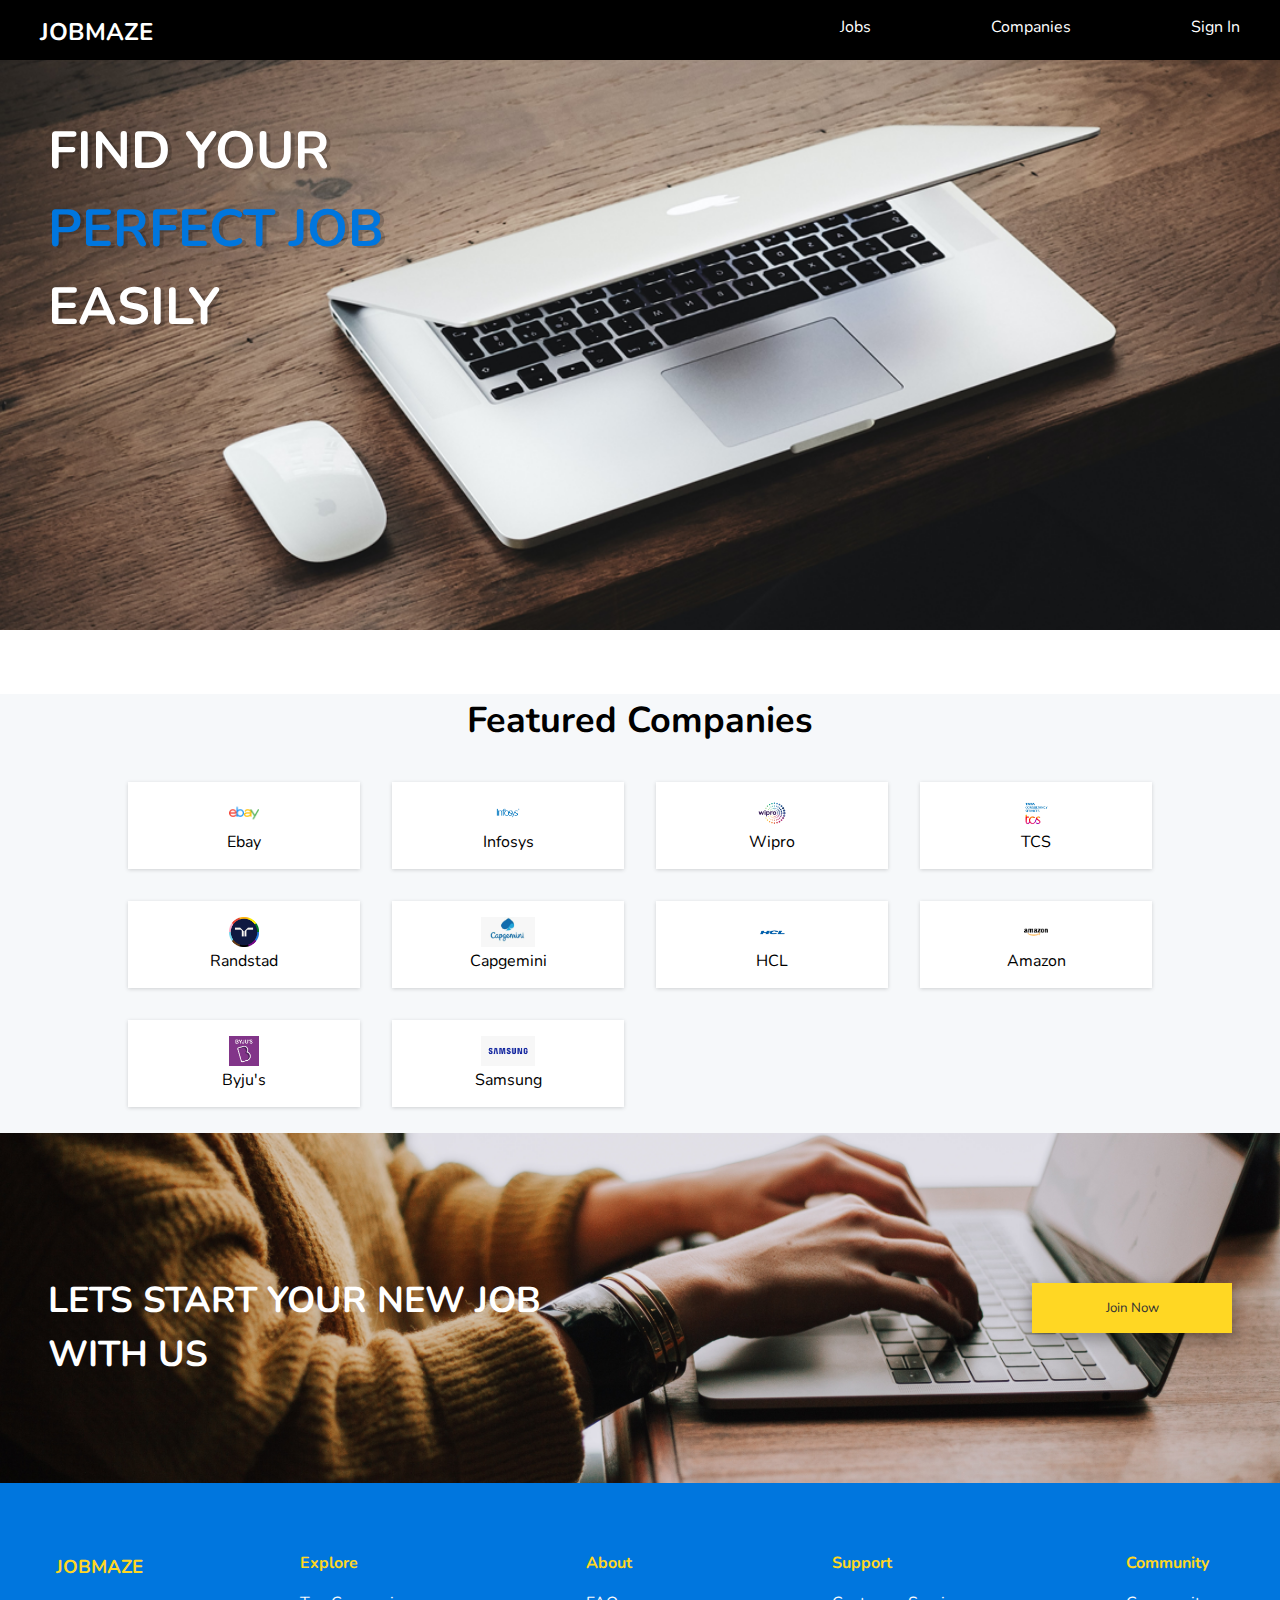
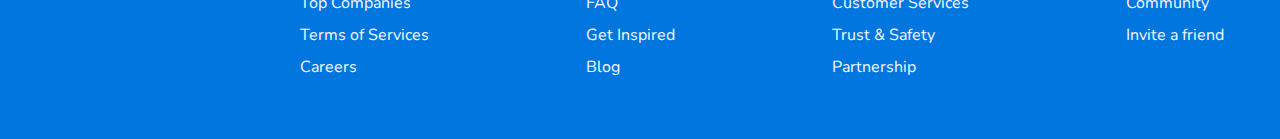
<file: index.html>
<!DOCTYPE html> 
<html lang="en">
<head>
    <meta charset="UTF-8" />
    <meta http-equiv="X-UA-Compatible" content="IE=edge" />
    <meta name="viewport" content="width=device-width, initial-scale=1.0" />
    <link rel="stylesheet" href="style.css" >
    <!--font-->
    <link href="https://fonts.googleapis.com/css2?family=Noto+Serif&family=Nunito&display=swap" rel="stylesheet">
    <!--icons-->
    <link rel="stylsheet" href="https://cdnjs.cloudflare.com/ajax/libs/font-awesome/5.15.3/css/all.min.css">
    
    <title>Job Portal Website</title>
</head>
<body>
    <!--navbar-->
    <nav class="navbar">
        <h2 class="navbar-logo"><a href="#">JOBMAZE</a></h2>
        <div class="navbar-menu">
            
            <a href="jobs.html">Jobs</a>
            <a href="companies.html">Companies</a>
            <a href="login.html">Sign In</a>
        </div>
        <div class="menu-toggle">
            <span class="bar"></span>
            <span class="bar"></span>
            <span class="bar"></span>
        </div>
    </nav>
    <!--header-->
    <header>
        
        <h1 class="header-title">
            FIND YOUR<br><span>PERFECT JOB</span><br>EASILY
        </h1>
    </header>

    <!--featured company-->
    <section class="featured" id="companies">
        <h1 class="section-title">Featured Companies</h1>
        <p></p>
        <div class="featured-wrapper">
            <div class="featured-card">
                <img class="featured-image" src="ebay.png">
                <p>Ebay</p>
            </div>
            <div class="featured-card">
                <img class="featured-image" src="infosys.png">
                <p>Infosys</p>
            </div>
            <div class="featured-card">
                <img class="featured-image" src="download.png">
                <p>Wipro</p>
            </div>
            <div class="featured-card">
                <img class="featured-image" src="tcs.png">
                <p>TCS</p>
            </div>
            <div class="featured-card">
                <img class="featured-image" src="randstad.png">
                <p>Randstad</p>
            </div>
            <div class="featured-card">
                <img class="featured-image" src="cap.jpeg">
                <p>Capgemini</p>
            </div>
            <div class="featured-card">
                <img class="featured-image" src="hcl.png">
                <p>HCL</p>
            </div>
            <div class="featured-card">
                <img class="featured-image" src="amazon.png">
                <p>Amazon</p>
            </div>
            <div class="featured-card">
                <img class="featured-image" src="by.png">
                <p>Byju's</p>
            </div>
            <div class="featured-card">
                <img class="featured-image" src="samsung.png">
                <p>Samsung</p>
            </div>
        </div>
      </section>
    
    
    <!--join-->
    <section class="join">
        <div class="join-detail">
            <h1 class="section-title">LETS START YOUR NEW JOB WITH US</h1>
            <p></p>
        </div>
        <button class="join-button" onclick="window.location.href='login.html';">Join Now</button>
    </section>

    
  <!--footer-->
  <footer>
    <div class="footer-wrapper">
        <h3>JOBMAZE</h3>
        <p></p>
        <div class="social-media">
            <a href="#"><i class="fab fa-facebook-f"></i></a>
            <a href="#"><i class="fab fa-twitter"></i></a> 
            <a href="#"><i class="fab fa-linkedin-in"></i></a>
            <a href="#"><i class="fab fa-youtube"></i></a>
        </div>
    </div>
    <div class="footer-wrapper">
        <h4>Explore</h4>
        <a href="#">Top Companies</a>
        <a href="#">Terms of Services</a>
        <a href="#">Careers</a>
    </div>
    <div class="footer-wrapper">
        <h4>About</h4>
        <a href="#">FAQ</a>
        <a href="#">Get Inspired</a>
        <a href="#">Blog</a>
    </div>
    <div class="footer-wrapper">
        <h4>Support</h4>
        <a href="#">Customer Services</a>
        <a href="#">Trust & Safety</a>
        <a href="#">Partnership</a>
    </div>
    <div class="footer-wrapper">
        <h4>Community</h4>
        <a href="#">Community</a>
        <a href="#">Invite a friend</a>
    </div>
  </footer>
    
</body>
</html>
</file>
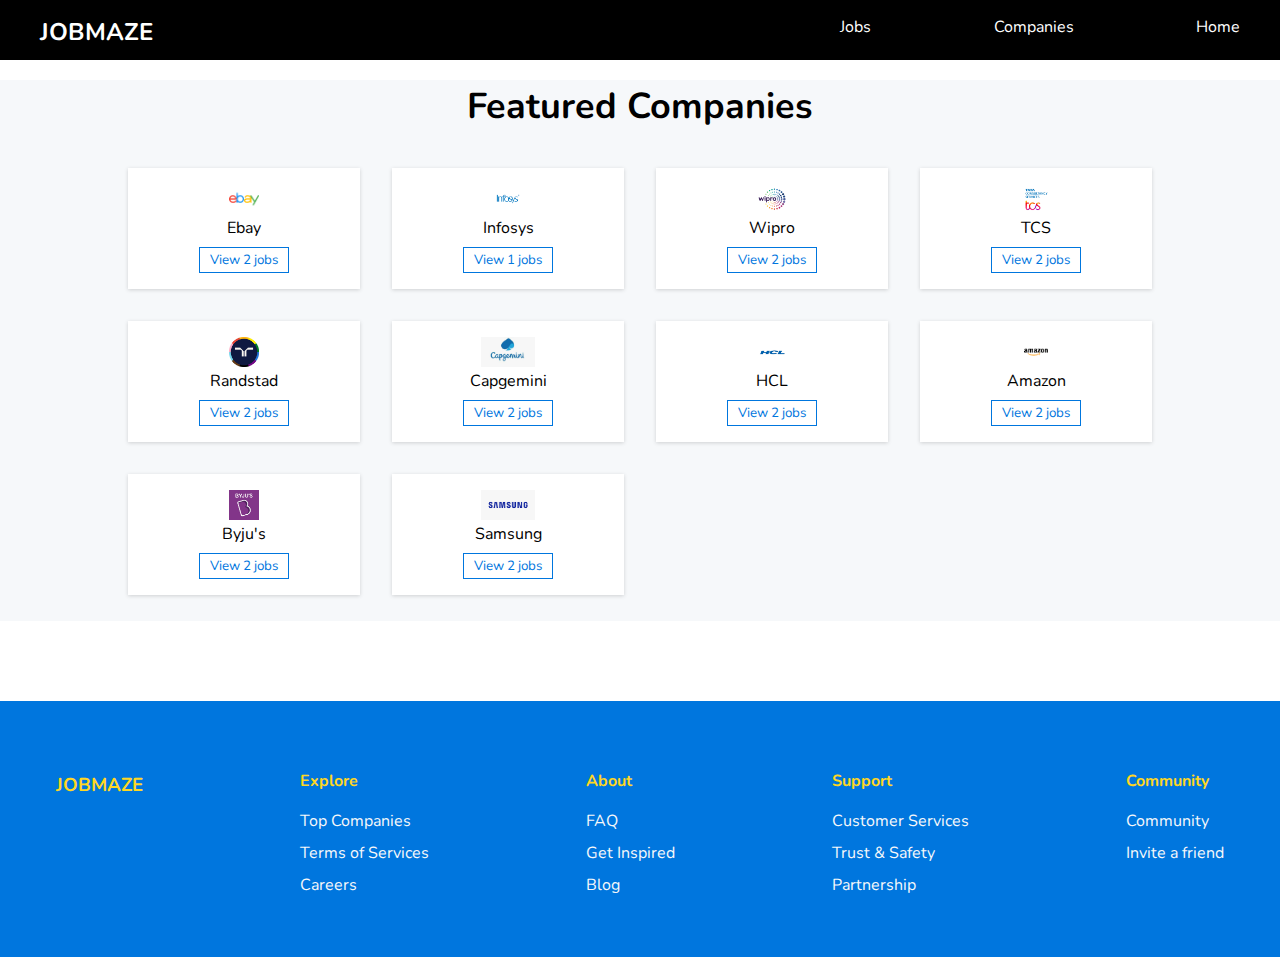
<file: companies.html>
<!DOCTYPE html> 
<html lang="en">
<head>
    <meta charset="UTF-8" />
    <meta http-equiv="X-UA-Compatible" content="IE=edge" />
    <meta name="viewport" content="width=device-width, initial-scale=1.0" />
    <link rel="stylesheet" href="compcss.css" >
    <!--font-->
    <link href="https://fonts.googleapis.com/css2?family=Noto+Serif&family=Nunito&display=swap" rel="stylesheet">
    <!--icons-->
    <link rel="stylsheet" href="https://cdnjs.cloudflare.com/ajax/libs/font-awesome/5.15.3/css/all.min.css">
    
    <title>Companies</title>
</head>
<body>
    <!--navbar-->
    <nav class="navbar">
        <h2 class="navbar-logo"><a href="#">JOBMAZE</a></h2>
        <div class="navbar-menu">
            
            <a href="jobs.html">Jobs</a>
            <a href="companies.html">Companies</a>
            
            <a href="index.html">Home</a>
        </div>
        <div class="menu-toggle">
            <span class="bar"></span>
            <span class="bar"></span>
            <span class="bar"></span>
        </div>
    </nav>
    <!--featured company-->
  <section class="featured" id="companies">
    <h1 class="section-title">Featured Companies</h1>
    <p></p>
    <div class="featured-wrapper">
        <div class="featured-card">
            <img class="featured-image" src="ebay.png">
            <p>Ebay</p>
            <button class="featured-button">View 2 jobs</button>
        </div>
        <div class="featured-card">
            <img class="featured-image" src="infosys.png">
            <p>Infosys</p>
            <button class="featured-button">View 1 jobs</button>
        </div>
        <div class="featured-card">
            <img class="featured-image" src="download.png">
            <p>Wipro</p>
            <button class="featured-button">View 2 jobs</button>
        </div>
        <div class="featured-card">
            <img class="featured-image" src="tcs.png">
            <p>TCS</p>
            <button class="featured-button">View 2 jobs</button>
        </div>
        <div class="featured-card">
            <img class="featured-image" src="randstad.png">
            <p>Randstad</p>
            <button class="featured-button">View 2 jobs</button>
        </div>
        <div class="featured-card">
            <img class="featured-image" src="cap.jpeg">
            <p>Capgemini</p>
            <button class="featured-button">View 2 jobs</button>
        </div>
        <div class="featured-card">
            <img class="featured-image" src="hcl.png">
            <p>HCL</p>
            <button class="featured-button">View 2 jobs</button>
        </div>
        <div class="featured-card">
            <img class="featured-image" src="amazon.png">
            <p>Amazon</p>
            <button class="featured-button">View 2 jobs</button>
        </div>
        <div class="featured-card">
            <img class="featured-image" src="by.png">
            <p>Byju's</p>
            <button class="featured-button">View 2 jobs</button>
        </div>
        <div class="featured-card">
            <img class="featured-image" src="samsung.png">
            <p>Samsung</p>
            <button class="featured-button">View 2 jobs</button>
        </div>
    </div>
  </section>
  <!--footer-->
  <footer>
    <div class="footer-wrapper">
        <h3>JOBMAZE</h3>
        <p></p>
        <div class="social-media">
            <a href="#"><i class="fab fa-facebook-f"></i></a>
            <a href="#"><i class="fab fa-twitter"></i></a> 
            <a href="#"><i class="fab fa-linkedin-in"></i></a>
            <a href="#"><i class="fab fa-youtube"></i></a>
        </div>
    </div>
    <div class="footer-wrapper">
        <h4>Explore</h4>
        <a href="#">Top Companies</a>
        <a href="#">Terms of Services</a>
        <a href="#">Careers</a>
    </div>
    <div class="footer-wrapper">
        <h4>About</h4>
        <a href="#">FAQ</a>
        <a href="#">Get Inspired</a>
        <a href="#">Blog</a>
    </div>
    <div class="footer-wrapper">
        <h4>Support</h4>
        <a href="#">Customer Services</a>
        <a href="#">Trust & Safety</a>
        <a href="#">Partnership</a>
    </div>
    <div class="footer-wrapper">
        <h4>Community</h4>
        <a href="#">Community</a>
        <a href="#">Invite a friend</a>
    </div>
  </footer>
</body>
</html>
</file>
<file: style.css>
:root{
    --primaryColor:#0076de;
    --whiteCololr: #fff;
    --blackColor: #333;
    --greyColor: #f6f8fa;
    --labelColor: #64b1f5;
    --yellowColor: #ffd723;
}

* {
    margin: 0;
    padding: 0;
    box-sizing: border-box;
    outline: none;
    font-family: 'Nunito', sans-serif;
}

body{
    width: 100%;
    height: auto;

}

h1{
    line-height:1.5;
}

.navbar{
    width: 100%;
    height: 60px;
    display:flex;
    justify-content: space-between;
    position:fixed;
    top:0;
    left:0;
    padding:1rem 2.5rem;
    z-index:10;
    color:var(--whiteCololr);
    background: black;
}

.navbar-logo > a{
    letter-spacing: 2.5;
    text-decoration: none;
    color: var(--whiteCololr);
}

.navbar-menu{
    width:400px;
    display:flex;
    justify-content:space-between;
}

.navbar-menu > a{
    color:var(--whiteCololr);
    text-decoration: none;
}

.menu-toggle{
    display: none;   
}

.menu-toggle .bar{
    width: 15px;
    height:2px;
    margin: 3px auto;
    transition: all 0.3 ease-in-out;
    background-color: var(--whiteCololr);
    cursor:pointer;
}

header{
    height: 70vh;
    background-image: url('hero-image.png');
    background-size: cover;
    background-position: center;
    background-repeat: no-repeat;

}
.header-title{
    position: absolute;
    top: 7rem;
    left: 3rem;
    letter-spacing: 3;
    font-weight: bolder;
    font-size: 52px;
    color: var(--whiteCololr);
    text-shadow: 4px 2px 0px rgba(0,0,0,0.2);
}


.header-title > span{
    color: var(--primaryColor);
}

.search-wrapper{
    width: 60%;
    margin: auto;
    min-width: 300px;
    height: 3.5rem;
    position: relative;
}


.join{
    width: 100%;
    height: 350px;
    background-image: url("pop.jpg");
    background-position: center;
    background-repeat: no-repeat;
    background-size: cover;
    color:var(--whiteCololr);
    display: flex;
    flex-wrap: wrap;
    justify-content: space-between;
    padding: 1rem 3rem;
    align-items: center;
    position: relative;
}


.join-detail{
    min-width: 280px;
    width: 50%;
    z-index: 2;
    margin-bottom: 1rem;
}

.join-detail>h1{
    font-size: 36px;
    letter-spacing: 2;
}

.join-button{
   width: 200px;
   padding: 1rem;
   border: none;
   color: var(--blackColor);
   background-color: var(--yellowColor);
   box-shadow: rgba(0,0,0,0.35) 0px 5px 15px;
   z-index: 2;
   cursor: pointer; 
}

.join-button:hover{
    background: transparent;
    border: 2px solid var(--yellowColor);
    color: var(--yellowColor);
}

.featured{
   width: 100%;
   height: auto;
   text-align: center;
   padding: 5rem 1 rem;
   background-color: var(--greyColor); 
}

.section-title{
    margin-top: 4rem;
    margin-bottom: 0.5rem;
    letter-spacing: 1.5;
    font-size: 36px;
}

.featured-wrapper{
    display: grid;
    grid-template-columns: repeat(auto-fit, minmax(180px,1fr));
    gap: 2rem;
    align-items: center;
    width: 100%;
    padding: 2% 10%;
}

.featured-card{
    display: flex;
    flex-direction: column;
    align-items: center;
    padding: 1rem;
    background-color: var(--whiteCololr);
    box-shadow: rgba(0,0,0,0.16) 0px 1px 4px;
}

.featured-card:hover{
    box-shadow: rgba(100,100,111,0.2) 0px 7px 29px 0px;
}
.featured-image{
    height: 30px;
    margin-bottom: 0.2rem;
}

.featured-button{
    border: 1px solid var(--primaryColor);
    background-color: transparent;
    margin-top: 0.5rem;
    padding: 3px 10px;
    cursor: pointer;
    color: var(--primaryColor);
}
.featured-button:hover{
    background-color: var(--primaryColor);
    color: var(--whiteCololr);
}

footer{
    width: 100%;
    display: flex;
    flex-wrap: wrap;
    justify-content: space-between;
    align-items: flex-start;
    background: var(--primaryColor);
    color: var(--whiteCololr);
    padding: 3rem;
}

.footer-wrapper{
    display: flex;
    flex-direction: column;
    padding: 0.5rem;
    justify-content: flex-start;
    align-items: flex-start;
}

.footer-wrapper h3,
.footer-wrapper h4{
    line-height: 3;
    color: var(--yellowColor);
}
 
.social-media{
    margin-top: 1rem;
}

.social-media a{
    text-decoration: none;
    color: var(--greyColor);
    margin-right: 10px;
}

.footer-wrapper a{
    text-decoration: none;
    color: var(--greyColor);
    line-height: 2;
}

.footer-wrapper a:hover{
    text-decoration: underline;   
}
</file>
<file: compcss.css>
:root{
    --primaryColor:#0076de;
    --whiteCololr: #fff;
    --blackColor: #333;
    --greyColor: #f6f8fa;
    --labelColor: #64b1f5;
    --yellowColor: #ffd723;
}

* {
    margin: 0;
    padding: 0;
    box-sizing: border-box;
    outline: none;
    font-family: 'Nunito', sans-serif;
}

body{
    width: 100%;
    height: auto;

}

h1{
    line-height:1.5;
}

.navbar{
    width: 100%;
    height: 60px;
    display:flex;
    justify-content: space-between;
    position:fixed;
    top:0;
    left:0;
    padding:1rem 2.5rem;
    z-index:10;
    color:var(--whiteCololr);
    background: black;
}

.navbar-logo > a{
    letter-spacing: 2.5;
    text-decoration: none;
    color: var(--whiteCololr);
}

.navbar-menu{
    width:400px;
    display:flex;
    justify-content:space-between;
}

.navbar-menu > a{
    color:var(--whiteCololr);
    text-decoration: none;
}

.menu-toggle{
    display: none;   
}

.menu-toggle .bar{
    width: 15px;
    height:2px;
    margin: 3px auto;
    transition: all 0.3 ease-in-out;
    background-color: var(--whiteCololr);
    cursor:pointer;
}

.featured{
    width: 100%;
    height: auto;
    text-align: center;
    padding: 5rem 1 rem;
    background-color: var(--greyColor); 
 }
 
 .section-title{
     margin-top: 5rem;
     margin-bottom: 0.5rem;
     letter-spacing: 1.5;
     font-size: 36px;
 }
 
 .featured-wrapper{
     display: grid;
     grid-template-columns: repeat(auto-fit, minmax(180px,1fr));
     gap: 2rem;
     align-items: center;
     width: 100%;
     padding: 2% 10%;
 }
 
 .featured-card{
     display: flex;
     flex-direction: column;
     align-items: center;
     padding: 1rem;
     background-color: var(--whiteCololr);
     box-shadow: rgba(0,0,0,0.16) 0px 1px 4px;
 }
 
 .featured-card:hover{
     box-shadow: rgba(100,100,111,0.2) 0px 7px 29px 0px;
 }
 .featured-image{
     height: 30px;
     margin-bottom: 0.2rem;
 }
 
 .featured-button{
     border: 1px solid var(--primaryColor);
     background-color: transparent;
     margin-top: 0.5rem;
     padding: 3px 10px;
     cursor: pointer;
     color: var(--primaryColor);
 }
 .featured-button:hover{
     background-color: var(--primaryColor);
     color: var(--whiteCololr);
 }
 
 footer{
    margin-top: 5rem;
     width: 100%;
     display: flex;
     flex-wrap: wrap;
     justify-content: space-between;
     align-items: flex-start;
     background: var(--primaryColor);
     color: var(--whiteCololr);
     padding: 3rem;
 }
 
 .footer-wrapper{
     display: flex;
     flex-direction: column;
     padding: 0.5rem;
     justify-content: flex-start;
     align-items: flex-start;
 }
 
 .footer-wrapper h3,
 .footer-wrapper h4{
     line-height: 3;
     color: var(--yellowColor);
 }
  
 .social-media{
     margin-top: 1rem;
 }
 
 .social-media a{
     text-decoration: none;
     color: var(--greyColor);
     margin-right: 10px;
 }
 
 .footer-wrapper a{
     text-decoration: none;
     color: var(--greyColor);
     line-height: 2;
 }
 
 .footer-wrapper a:hover{
     text-decoration: underline;   
 }
</file>
